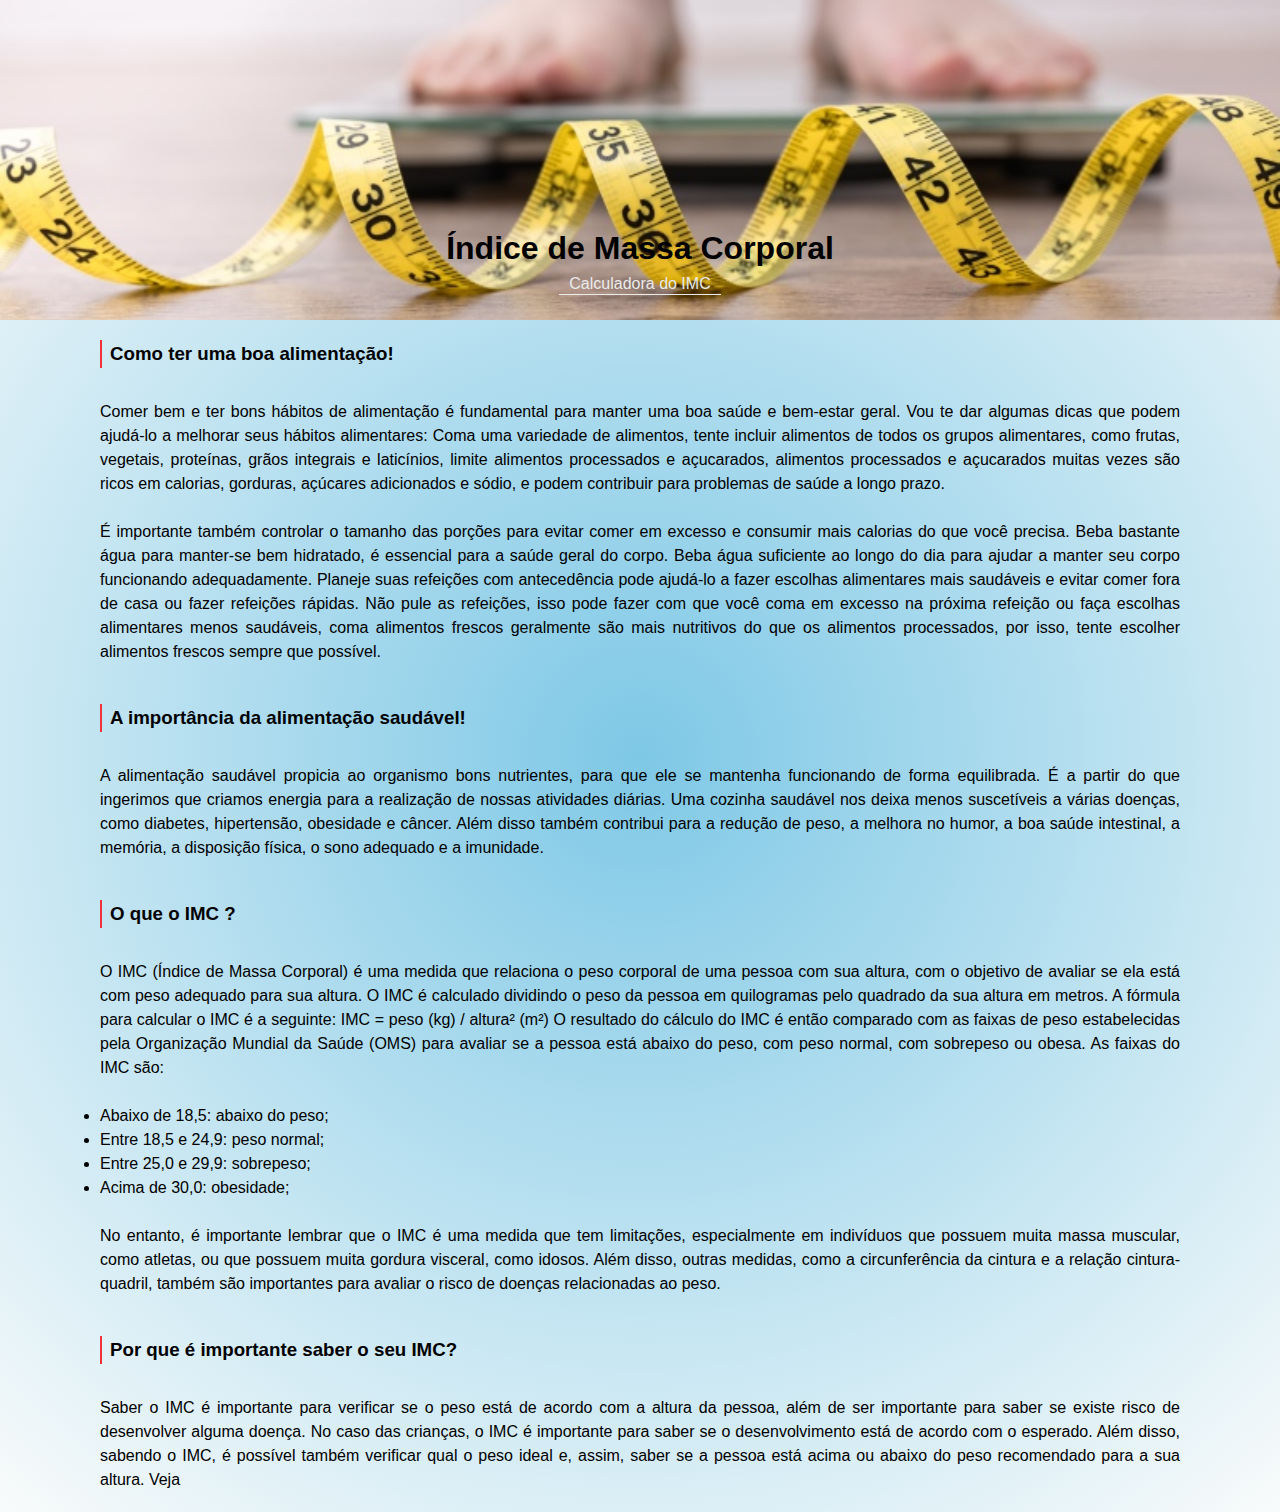
<file: index.html>
<!DOCTYPE html>
<html lang="en">
<head>
    <meta charset="UTF-8">
    <meta http-equiv="X-UA-Compatible" content="IE=edge">
    <meta name="viewport" content="width=device-width, initial-scale=1.0">
    <title>Índice de Massa Corporal</title>
    <link rel="stylesheet" href= "css/stylle.css">
</head>
<body>
    <header>
        <section class="baner">
        <h1>Índice de Massa Corporal</h1>
        <nav>
            <ul>
                <a href="calc.html">Calculadora do IMC</a>
            </ul>
        </nav>
        </section>
    </header>
    <main>
        <section>
            <div class="container">
                <h3>Como ter uma boa alimentação!</h3>
                <p>
                    Comer bem e ter bons hábitos de alimentação é fundamental para manter uma boa saúde e bem-estar geral. Vou te dar algumas dicas que podem ajudá-lo a melhorar seus hábitos alimentares: Coma uma variedade de alimentos, tente incluir alimentos de todos os grupos alimentares, como frutas, 
                    vegetais, proteínas, grãos integrais e laticínios, limite alimentos processados e açucarados, 
                    alimentos processados e açucarados muitas vezes são ricos em calorias, gorduras, açúcares adicionados e sódio, e podem contribuir para problemas de saúde a longo prazo.</p>
                <br>
                <p>
                    É importante também controlar o tamanho das porções para evitar comer em excesso e consumir mais calorias do que você precisa. Beba bastante água para manter-se bem hidratado, é essencial para a saúde geral do corpo.
                    Beba água suficiente ao longo do dia para ajudar a manter seu corpo funcionando adequadamente. Planeje suas refeições com antecedência pode ajudá-lo a fazer escolhas alimentares mais saudáveis ​​e evitar comer fora de casa ou fazer refeições rápidas.
                    Não pule as refeições, isso pode fazer com que você coma em excesso na próxima refeição ou faça escolhas alimentares menos saudáveis, coma alimentos frescos geralmente são mais nutritivos do que os alimentos processados, por isso, tente escolher alimentos frescos sempre que possível.
                </p>
            </div>
        </section>
        <section>
            <div class="container">
                <h3>A importância da alimentação saudável!</h3>
                <p>
                   A alimentação saudável propicia ao organismo bons nutrientes, para que ele se mantenha funcionando de forma equilibrada. É a partir do que ingerimos que criamos energia para a realização de nossas atividades diárias.
                   Uma cozinha saudável nos deixa menos suscetíveis a várias doenças, como diabetes, hipertensão, obesidade e câncer. Além disso também contribui para a redução de peso, a melhora no humor, a boa saúde intestinal, a memória, a disposição física, o sono adequado e a imunidade.
                </p>
        </section>
        <section>
            </div>
            <div class="container">
                <h3>O que o IMC ?</h3>
                <p>
                    O IMC (Índice de Massa Corporal) é uma medida que relaciona o peso corporal de uma pessoa com sua altura, com o objetivo de avaliar se ela está com peso adequado para sua altura.
                    O IMC é calculado dividindo o peso da pessoa em quilogramas pelo quadrado da sua altura em metros. A fórmula para calcular o IMC é a seguinte:
                    IMC = peso (kg) / altura² (m²)
                    O resultado do cálculo do IMC é então comparado com as faixas de peso estabelecidas pela Organização Mundial da Saúde (OMS) para avaliar se a pessoa está abaixo do peso, com peso normal,
                    com sobrepeso ou obesa. As faixas do IMC são:

                </p>
                <br>
                <p>

                        <li>Abaixo de 18,5: abaixo do peso;</li>
                        <li>Entre 18,5 e 24,9: peso normal;</li>
                        <li>Entre 25,0 e 29,9: sobrepeso;</li>
                        <li>Acima de 30,0: obesidade;</li>
                </p>
                <br>
                </p>
                    No entanto, é importante lembrar que o IMC é uma medida que tem limitações, especialmente em indivíduos que possuem muita massa muscular, como atletas, ou que possuem muita gordura visceral, como idosos. Além disso, outras medidas, como a circunferência da cintura e a relação cintura-quadril, também são importantes para avaliar o risco de doenças relacionadas ao peso.
                </p>
            </div>
        </section>
        <section>
            <div class="container">
                <h3>Por que é importante saber o seu IMC?</h3>
                <p>
                    Saber o IMC é importante para verificar se o peso está de acordo com a altura da pessoa, além de ser importante para saber se existe risco de desenvolver alguma doença. No caso das crianças, o IMC é importante para saber se o desenvolvimento está de acordo com o esperado.
                    Além disso, sabendo o IMC, é possível também verificar qual o peso ideal e, assim, saber se a pessoa está acima ou abaixo do peso recomendado para a sua altura. Veja
                </p>
            </div>
        </section>
    </main>
</body>
</html>
</file>
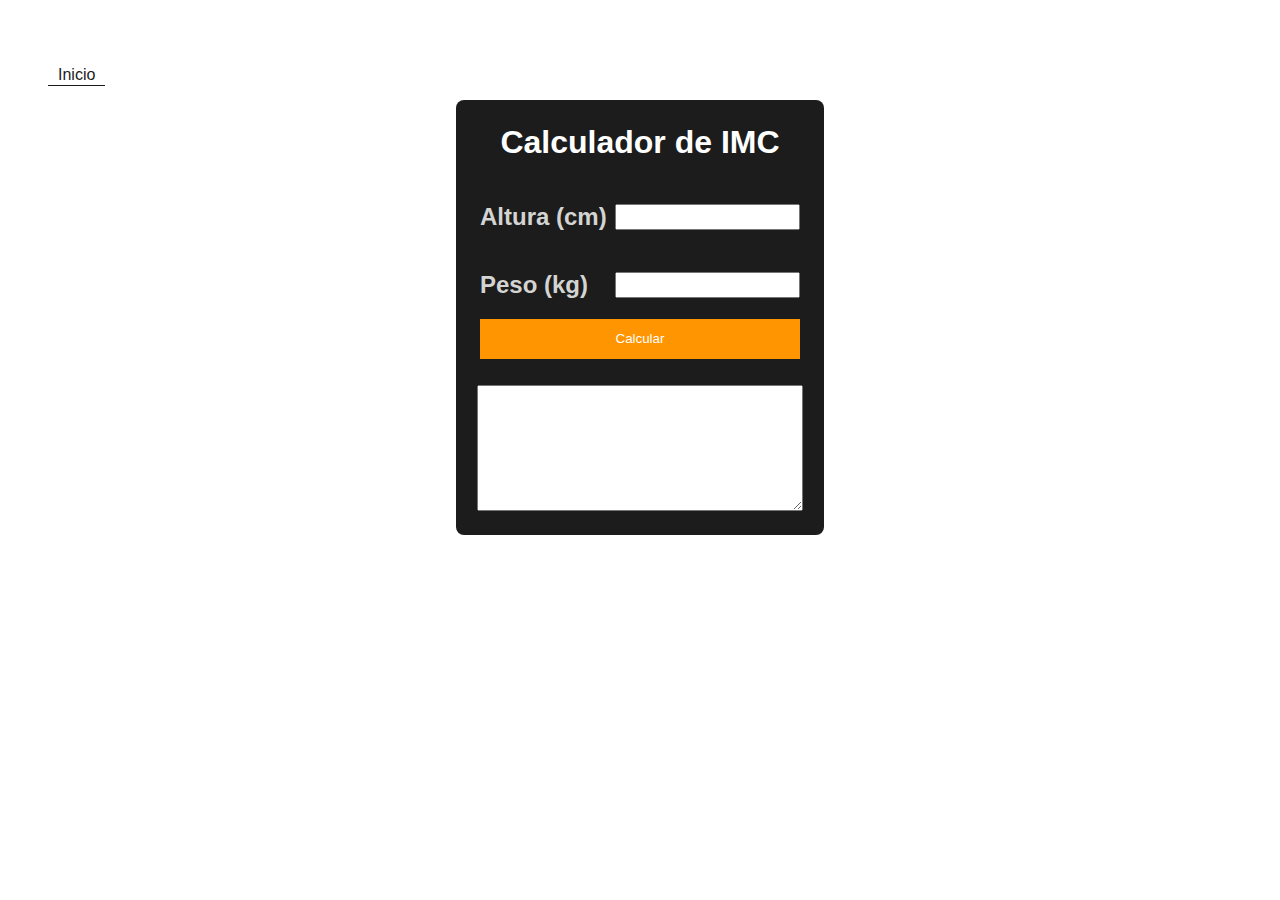
<file: calc.html>
<!DOCTYPE html>
<html lang="en">
<head>
    <meta charset="UTF-8">
    <meta http-equiv="X-UA-Compatible" content="IE=edge">
    <meta name="viewport" content="width=device-width, initial-scale=1.0">
    <title>Calc-IMC</title>
    <link rel="stylesheet" href="css/style.css">
</head>
<body>
    <header>
        <h1>Índice de Massa Corporal</h1>
        <nav>
            <ul>
                <a href="index.html">Inicio</a>
            </ul>
        </nav>
    </header>
    <div class="area">
        <div class="container">
            <h1>Calculador de IMC</h1>
        <div class="input_area">
            <h2>Altura (cm)</h2>
            <input id="height" type="number">
        </div>
        <div class="input_area">
            <h2>Peso (kg) </h2>
            <input id="weight" type="number">
        </div>
            <button onclick="calculate()">Calcular</button>
            <textarea name="" id="text_area" rows="8"></textarea>
        </div> 
    </div>  
    <script src="java/index.js"></script>
</body>
</html>
</file>
<file: css/stylle.css>
*{
    margin: 0;
    padding: 0;
    box-sizing: border-box;
}

body{
    font-family: Verdana, Geneva, Tahoma, sans-serif;
    line-height: 1.5;
    background: rgb(126,200,230);
    background: radial-gradient(circle, rgba(126,200,230,1) 0%, rgba(249,251,251,1) 100%);
    
}

.baner{
    height: 320px;
    padding: 0 0 24px;
    
    background-image: url(../img/images.jpg);
    background-size: cover;
    background-position: 0.1% center ;
    
    display: flex;
    flex-direction: column;
    justify-content: flex-end;
    align-items: center

}

h3{
    margin-bottom: 32px;
    padding-left: 8px;
    border-left: 2px solid #f13239 ;
}

.container{
    padding: 20px 100px 20px;
    font-family: Verdana, Geneva, Tahoma, sans-serif;
    font-size: medium;
    text-align: justify;
}

a{
    border-bottom: 1px solid;
    color: #ebebeb;
    padding: 20px 10px 2px;
    white-space: nowrap;
    text-decoration: none;
    transition: color 0.2s;
}

nav a:hover,
nav a:focus{
    color: #2c2626;
    text-align: left;

}


.li{
    text-decoration: none;
    color: rgb(10, 10, 10);
}
</file>
<file: css/style.css>
body{
    font-family: Verdana, Geneva, Tahoma, sans-serif;
}

h2{
    color: #D4D4D2;
}

h1{
    margin-block-start: 0em; 
    color: white;
}
.input_area{
    width: 100%;
    display: flex;
    align-items: center;
    justify-content: space-between;
}
input{
    height: 1.5em;
}
textarea{
    width: 100%;
    margin-top: 2em;
}
.container{
    background-color: #1C1C1C;
    display: inline-flex;
    padding: 1.5em;
    border-radius: 0.5em;
    flex-direction: column;
    align-items: center;
    width: 20em;
}

a{
    border-bottom: 1px solid;
    color: #1C1C1C;
    padding: 20px 10px 2px;
    white-space: nowrap;
    text-decoration: none;
    transition: color 0.2s;
}

nav a:hover,
nav a:focus{
    color: #a56767;
    text-align: left;

}


.area{
    display: flex;
    justify-content: center;
}

button{
    height: 3em;
    width: 100%;
    background-color: #FF9500;
    border: none;
    color: white;
}
button:hover{
    cursor: pointer;
}
</file>
